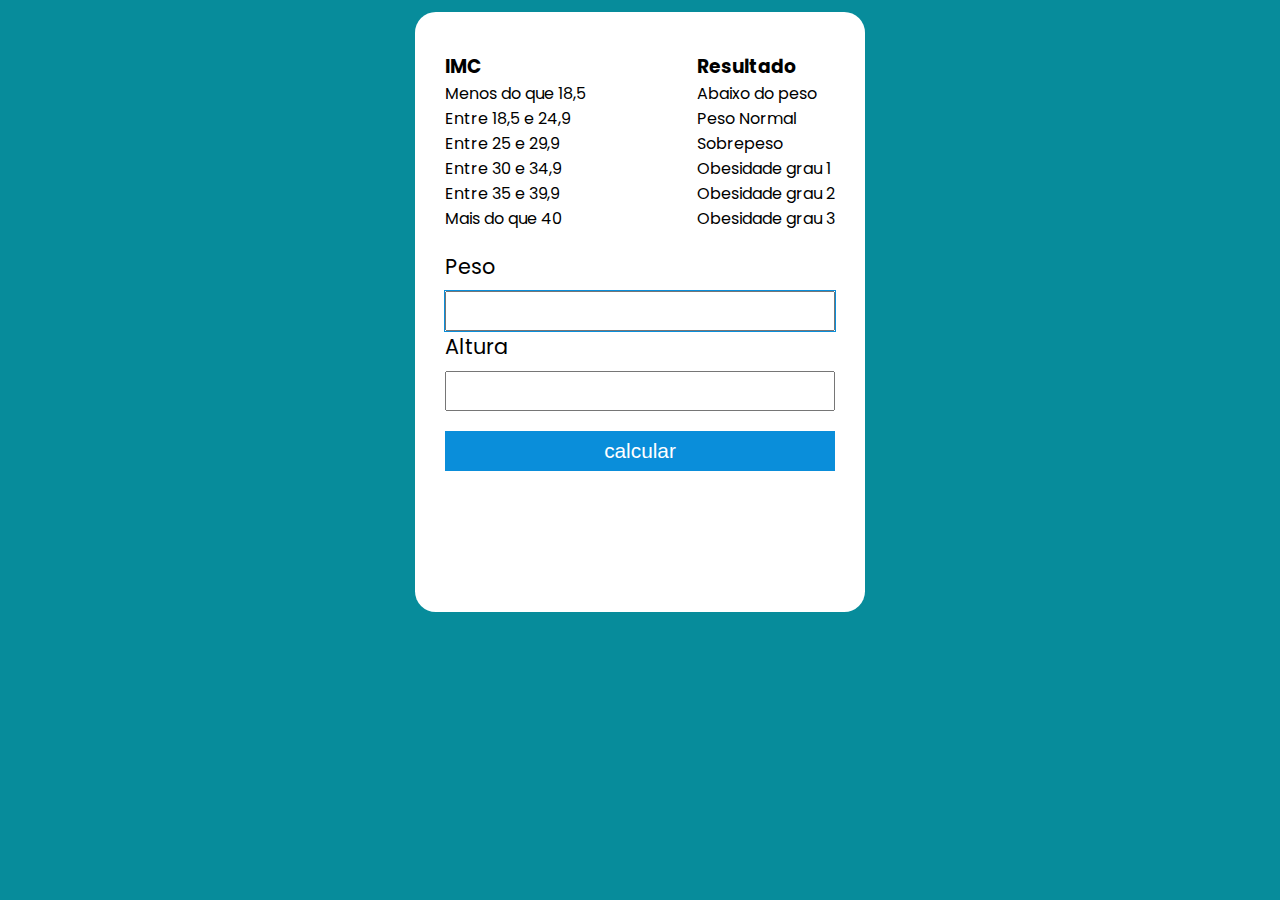
<file: calculadora IMC/index.html>
<!DOCTYPE html>
<html lang="pt-br">
<head>
    <meta charset="UTF-8">
    <meta http-equiv="X-UA-Compatible" content="IE=edge">
    <meta name="viewport" content="width=device-width, initial-scale=1.0">
    <script src="/calculadora IMC/js/index.js" defer></script>
    <link rel="stylesheet" href="/calculadora IMC/css/style.css">
    <title>Calculadora IMC</title>
</head>
<body>
    <section class="container">
        <div class="organiza">
            <div class="blocoImc">
                <h3>IMC</h3>
                <p>Menos do que 18,5</p>
                <p>Entre 18,5 e 24,9</p>
                <p>Entre 25 e 29,9</p>
                <p>Entre 30 e 34,9</p>
                <p>Entre 35 e 39,9</p>
                <p>Mais do que 40</p>
            </div>
            <div class="blocoResultado">
                <h3>Resultado</h3>
                <p>Abaixo do peso</p>
                <p>Peso Normal</p>
                <p>Sobrepeso</p>
                <p>Obesidade grau 1</p>
                <p>Obesidade grau 2</p>
                <p>Obesidade grau 3</p>
            </div>
        </div>
        <form action="/" id="form" method="post">
            <label for="peso">Peso</label>
            <input type="text" name="peso" autofocus id="peso">
            <label for="altura">Altura</label>
            <input type="text" id="altura">
            <input type="submit" value="calcular">
        </form>
       <div id="resultado"></div>
    </section>
</body>
</html>
</file>
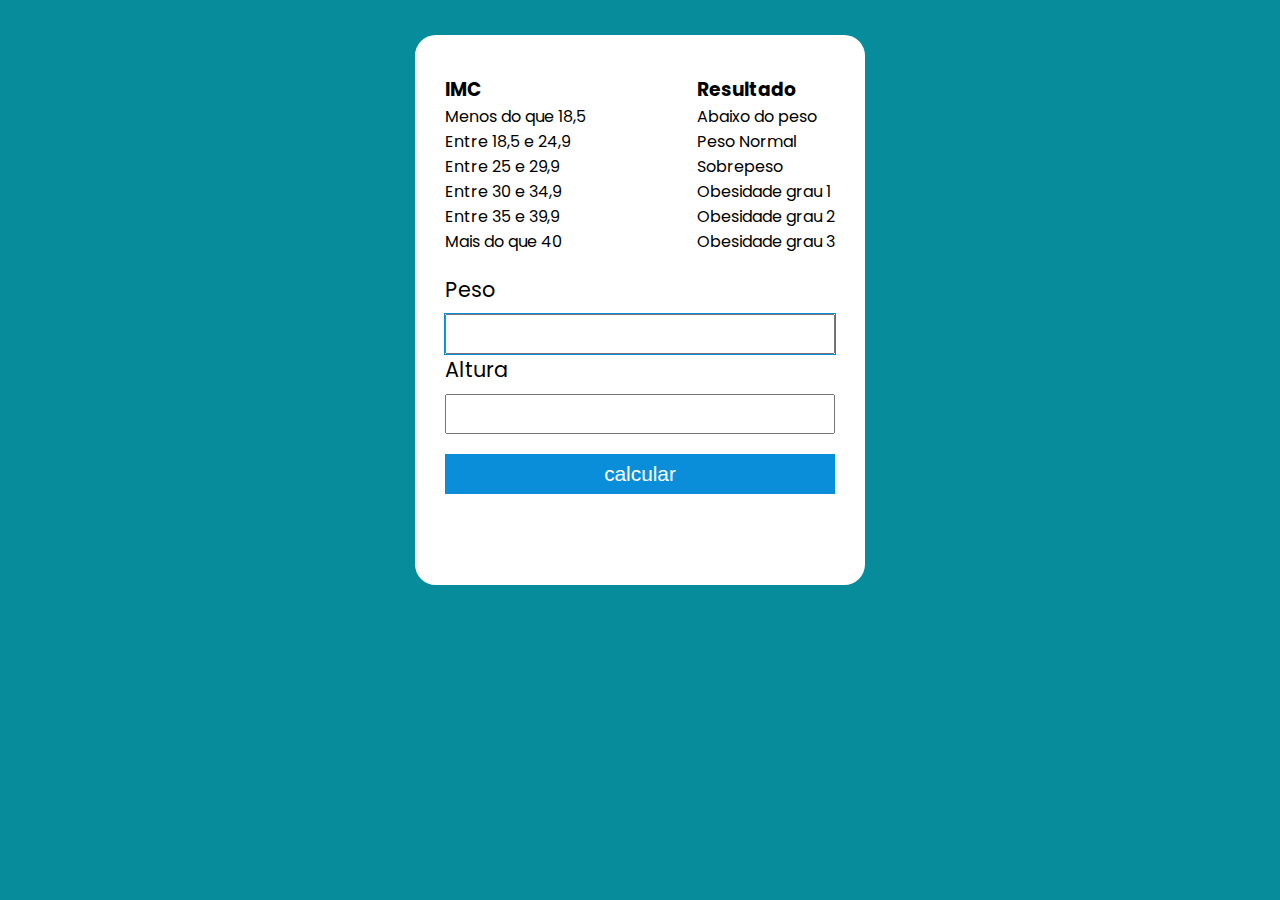
<file: calculadora/index.html>
<!DOCTYPE html>
<html lang="pt-br">
<head>
    <meta charset="UTF-8">
    <meta http-equiv="X-UA-Compatible" content="IE=edge">
    <meta name="viewport" content="width=device-width, initial-scale=1.0">
    <link rel="stylesheet" href="assets/css/style.css">
    <title>Calculadora IMC</title>
</head>
<body>
    <section class="container">
        <div class="organiza">
            <div class="blocoImc">
                <h3>IMC</h3>
                <p>Menos do que 18,5</p>
                <p>Entre 18,5 e 24,9</p>
                <p>Entre 25 e 29,9</p>
                <p>Entre 30 e 34,9</p>
                <p>Entre 35 e 39,9</p>
                <p>Mais do que 40</p>
            </div>
            <div class="blocoResultado">
                <h3>Resultado</h3>
                <p>Abaixo do peso</p>
                <p>Peso Normal</p>
                <p>Sobrepeso</p>
                <p>Obesidade grau 1</p>
                <p>Obesidade grau 2</p>
                <p>Obesidade grau 3</p>
            </div>
        </div>
        <form method="post">
            <label for="peso">Peso</label>
            <input type="text" name="peso" autofocus>
            <label for="altura">Altura</label>
            <input type="text">
            <input type="submit" value="calcular">
        </form>
        <p id="resultado"><span id="exibirResultado"></span></p>
    </section>
</body>
</html>
</file>
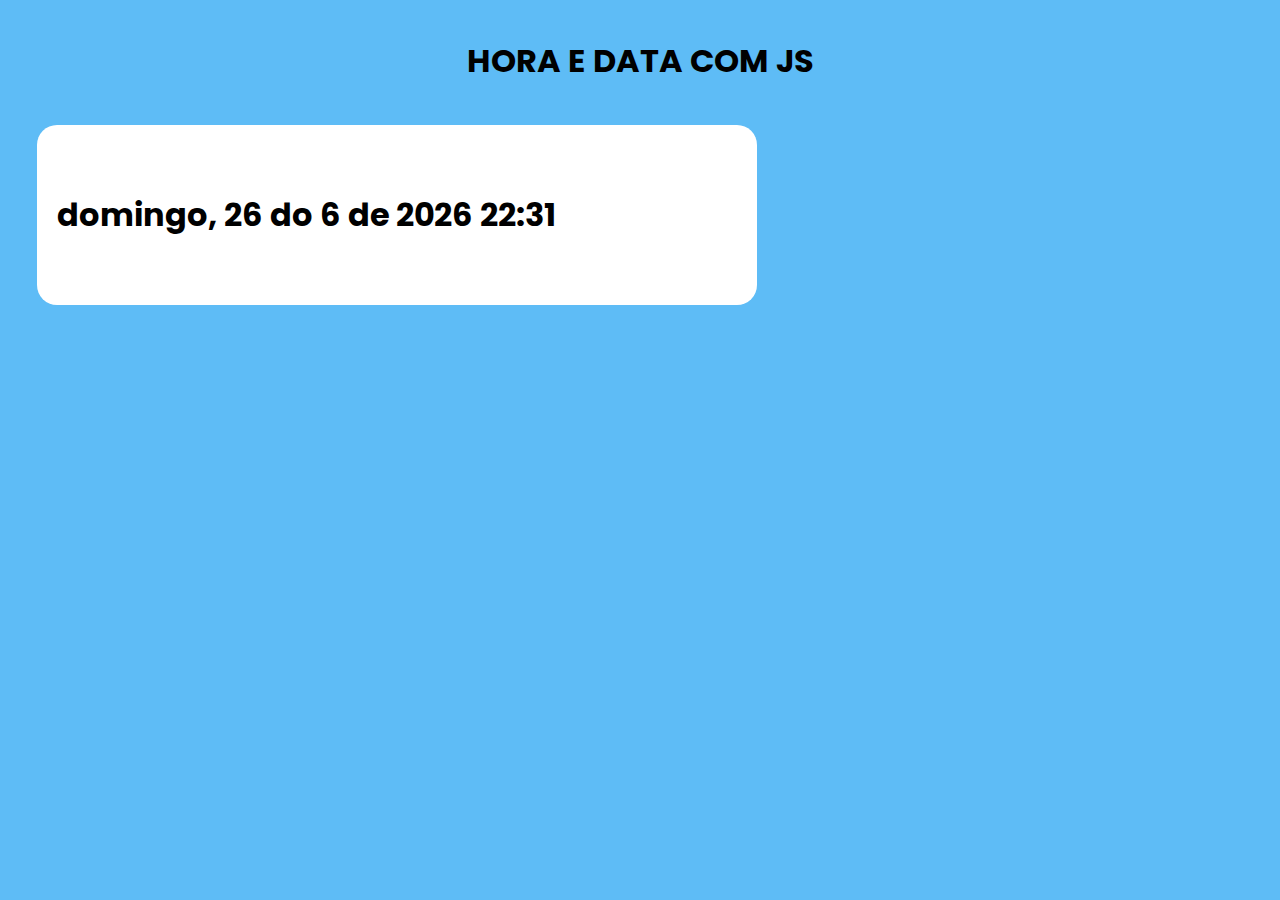
<file: desadio 5/index.html>
<!DOCTYPE html>
<html lang="pt-br">

<head>
    <meta charset="UTF-8">
    <meta http-equiv="X-UA-Compatible" content="IE=edge">
    <meta name="viewport" content="width=device-width, initial-scale=1.0">
    <link rel="stylesheet" href="style.css">
    <script src="index.js" defer></script>
    <title>Mostrar data e hora</title>
</head>

<body>
    <h1 class="title">Hora e data com js</h1>
    <div class="container">
        <h1 id="conteudo"></h1>
    </div>
</body>

</html>
</file>
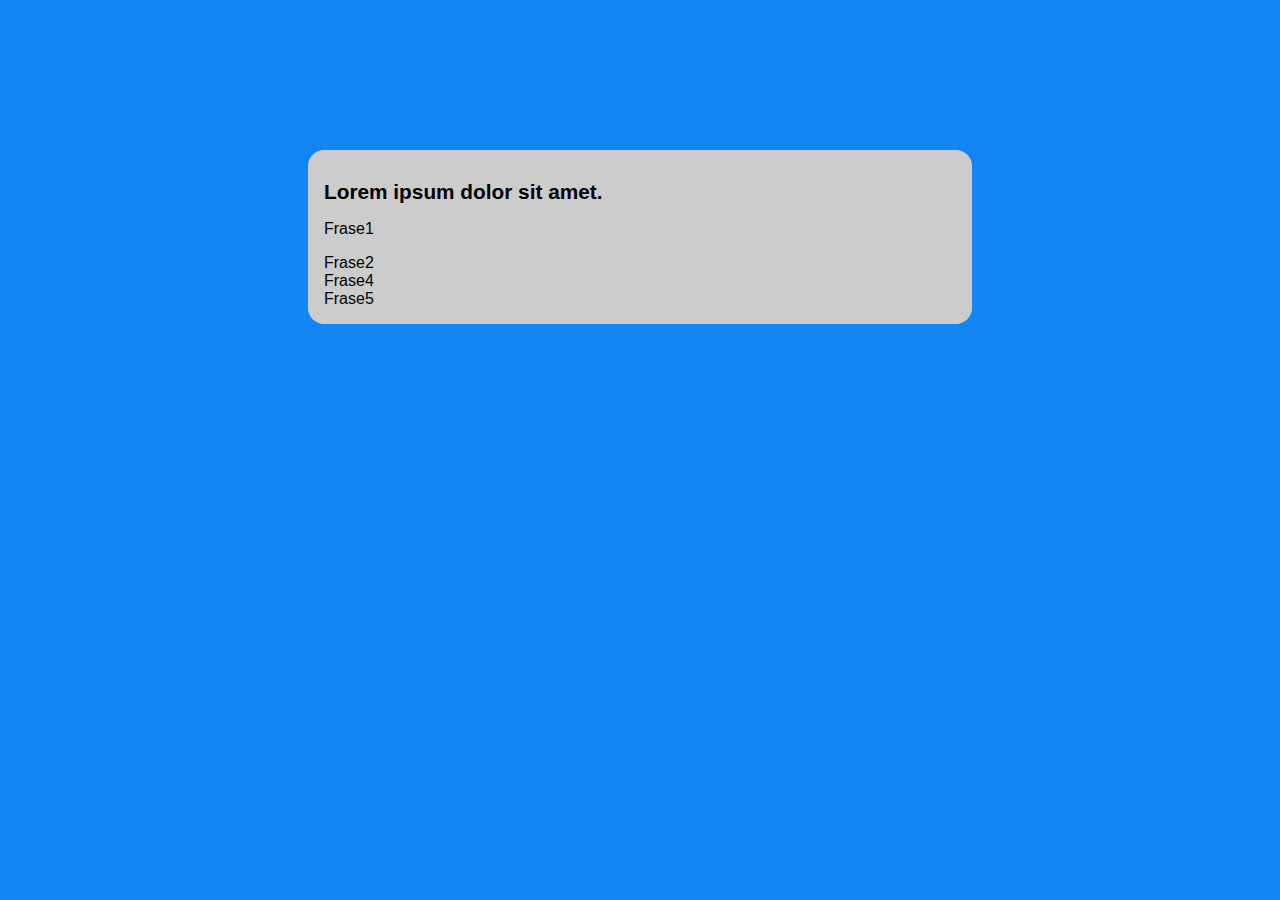
<file: desafio 6/index.html>
<!DOCTYPE html>
<html lang="en">
<head>
    <meta charset="UTF-8">
    <meta name="viewport" content="width=device-width, initial-scale=1.0">
    <link rel="stylesheet" href="assets/style.css">
    <script src="assets\index.js" defer></script>
    <title>Document</title>
</head>
<body>
    <section>
        <div class="container">
            <h1>Lorem ipsum dolor sit amet.</h1>
            <!-- Inserido com js -->
        </div>
    </section>
</body>
</html>
</file>
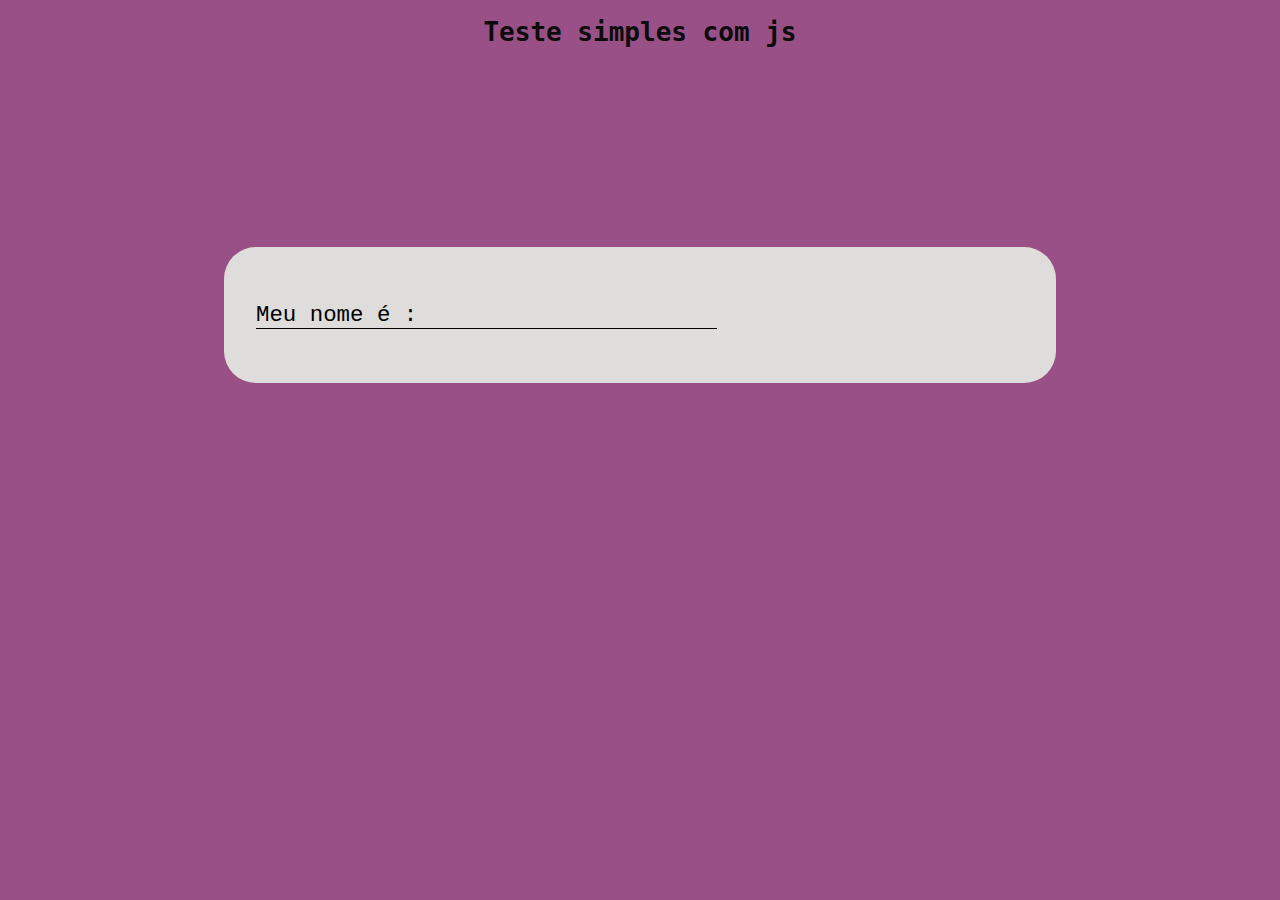
<file: desafio1/index.html>
<!DOCTYPE html>
<html lang="pt br">
<head>
    <meta charset="UTF-8">
    <meta http-equiv="X-UA-Compatible" content="IE=edge">
    <meta name="viewport" content="width=device-width, initial-scale=1.0">
    <link rel="stylesheet" href="/desafio1/style.css">
    <script src="/desafio1/index.js" defer></script>
    <title>Desafio 1</title>
</head>
<body>
    <h1>Teste simples com js</h1>
    <div class="container">
        <div class="texto">
            <p>
                Meu nome é : <span id="nome">
                    <!-- Saido do js -->
                </span>
            </p>
        </div>
    </div>
</body>
</html>
</file>
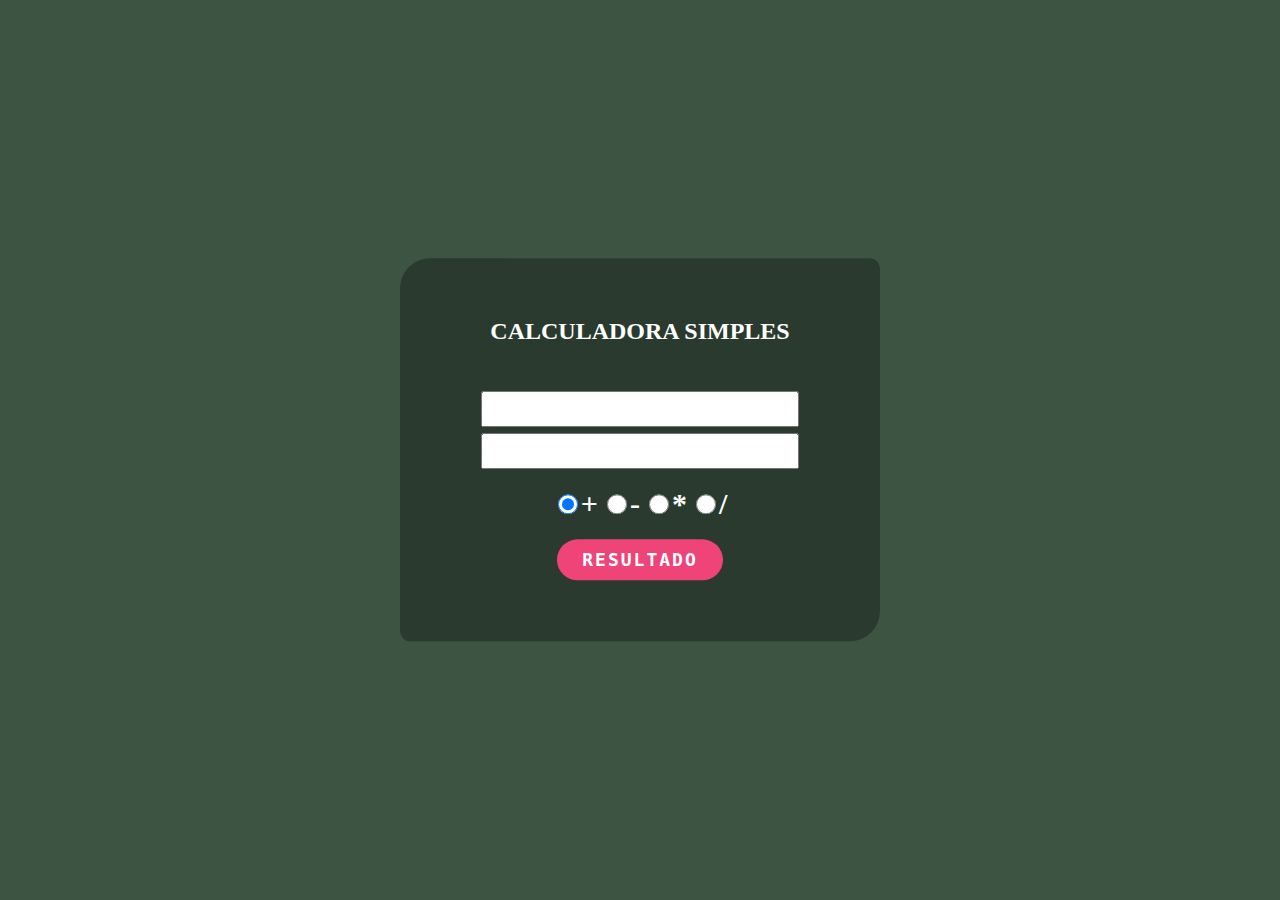
<file: desafio2/index.html>
<!DOCTYPE html>
<html lang="pt-Br">

<head>
    <meta charset="UTF-8">
    <title>Calculadora Simples com js</title>
    <link href="style.css" rel="stylesheet">
    <script src="index.js" defer></script>
</head>

<body>
    <div class="container">
        <h2>Calculadora Simples</h2>
        <input id="num-one" name="num-one" type="text">
        <input id="num-two" name="num-two" type="text"><br>
        <br>
        <input checked id="box1" name="sign-area" type="radio" value="add"><b>+</b> <input id="box2" name="sign-area"
            type="radio" value="subtract"><b>-</b> <input id="box3" name="sign-area" type="radio"
            value="multiply"><b>*</b> <input id="box4" name="sign-area" type="radio" value="divide"><b>/</b><br>
        <br>
        <button onclick="conta()" type="button">Resultado</button>
        <h1 id="resulTado"></h1>
    </div>

</body> 

</html>
</file>
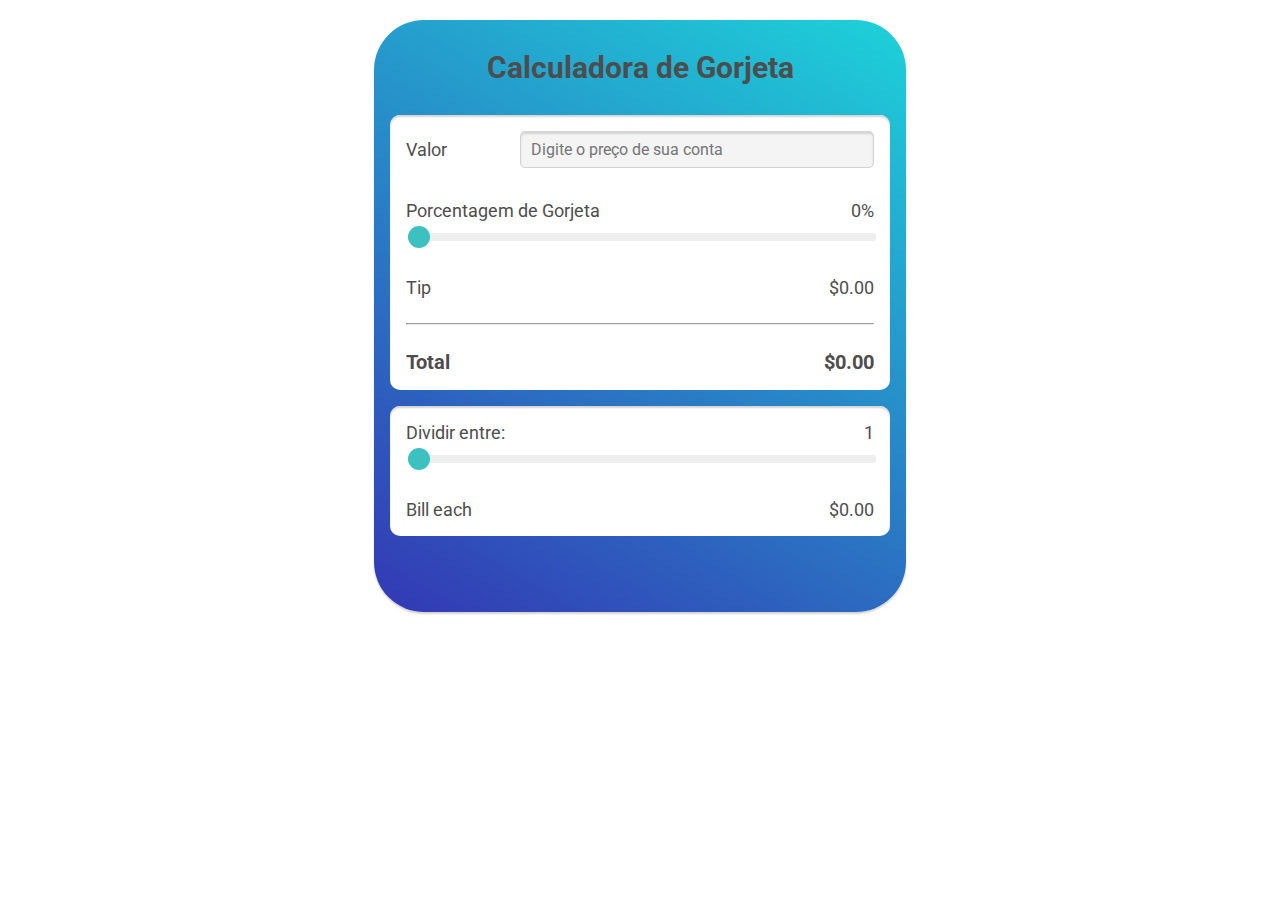
<file: desafio3/index.html>
<!DOCTYPE html>
<html lang="en">
  <head>
    <meta charset="UTF-8" />
    <meta name="viewport" content="width=device-width, initial-scale=1.0" />
    <meta http-equiv="X-UA-Compatible" content="ie=edge" />
    <link
      href="https://fonts.googleapis.com/css2?family=Roboto:ital,wght@0,300;0,700;1,400&display=swap"
      rel="stylesheet"
    />
    <link rel="stylesheet" href="styles.css" />
    <title>Calculadora de Gorjeta</title>
  </head>
  <body>
    <!-- html e css veio pronto  -->
    <main oninput="funcionaJS()">
      <h1>Calculadora de Gorjeta</h1>
      <section>
        <div class="bill">
          <label for="yourBill">Valor</label>
          <input 
            type="number" 
            placeholder="Digite o preço de sua conta" 
            id="yourBill"  />
        </div>
        <div>
          <div class="space-between">
            <label for="">Porcentagem de Gorjeta</label
            ><span id="tipPercent">0%</span>
          </div>
          <input type="range" value="0" id="tipInput" class="range" />
        </div>
        <div class="space-between">
          <span>Tip</span>
          <span id="tipValue"></span>
        </div>
        <hr />
        <div class="space-between total">
          <span>Total</span>
          <span id="totalWithTip"></span>
        </div>
      </section>

      <section>
        <div>
          <div class="space-between">
            <label for="splitInput">Dividir entre:</label>
            <span id="splitValue"></span>
          </div>
          <input
            type="range"
            min="1"
            max="10"
            value="1"
            id="splitInput"
            class="range"
          />
        </div>
        <div class="space-between">
          <span>Bill each</span>
          <span id="billEach"></span>
        </div>
      </section>
    </main>
    <script src="index.js"></script>
  </body>
</html>
</file>
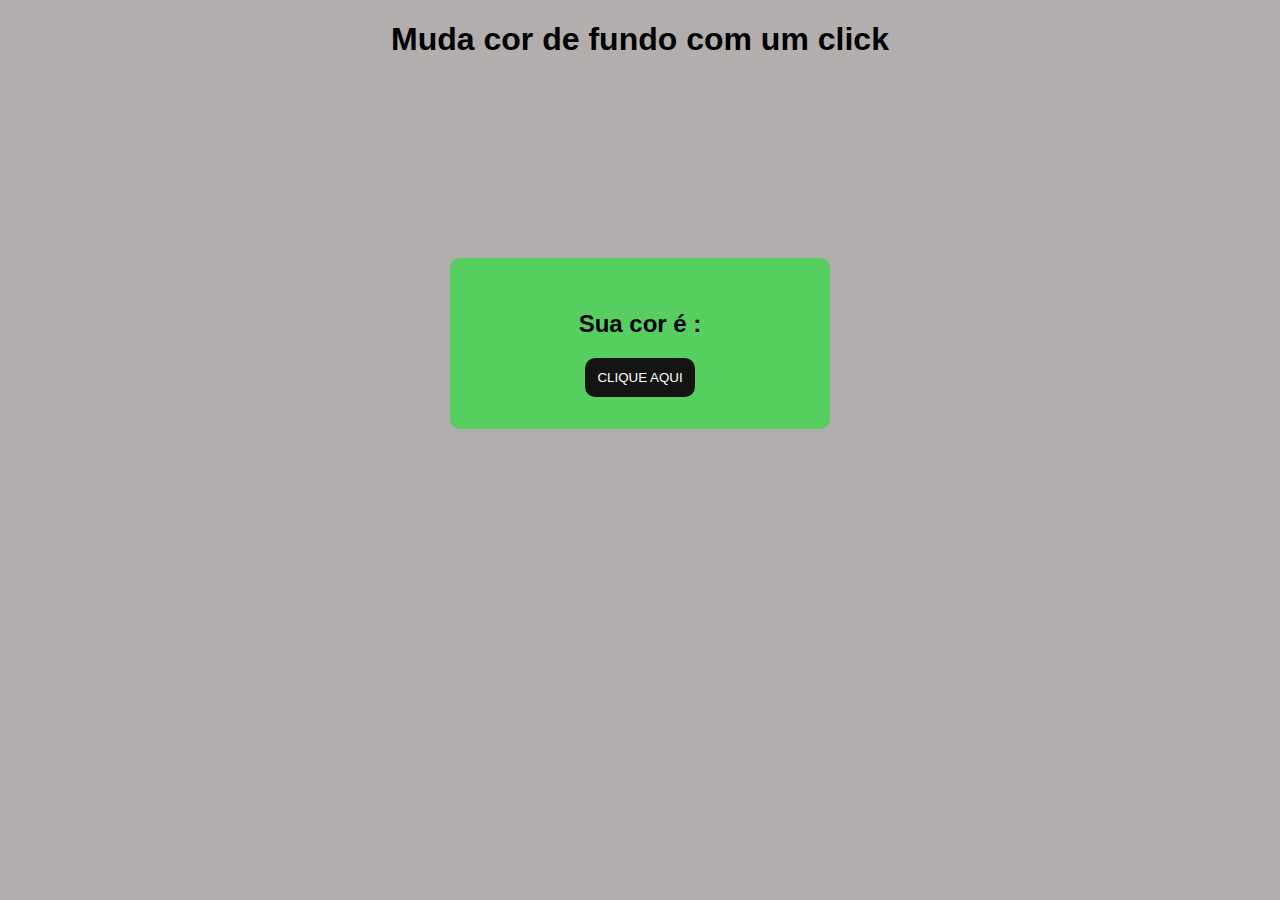
<file: desafio4/index.html>
<!DOCTYPE html>
<html lang="en">
<head>
    <meta charset="UTF-8">
    <meta http-equiv="X-UA-Compatible" content="IE=edge">
    <meta name="viewport" content="width=device-width, initial-scale=1.0">
    <link rel="stylesheet" href="style.css">
    <script src="index.js" defer></script>
    <title>Troca Cor</title>
</head>
<body>
    <h1>Muda cor de fundo com um click</h1>
    <div class="container">
        <div class="corpo">
            <h2>
                Sua cor é : <span id="cor"></span>
            </h2>
            <button id="btn">Clique Aqui</button>
        </div>
    </div>
</body>
</html>
</file>
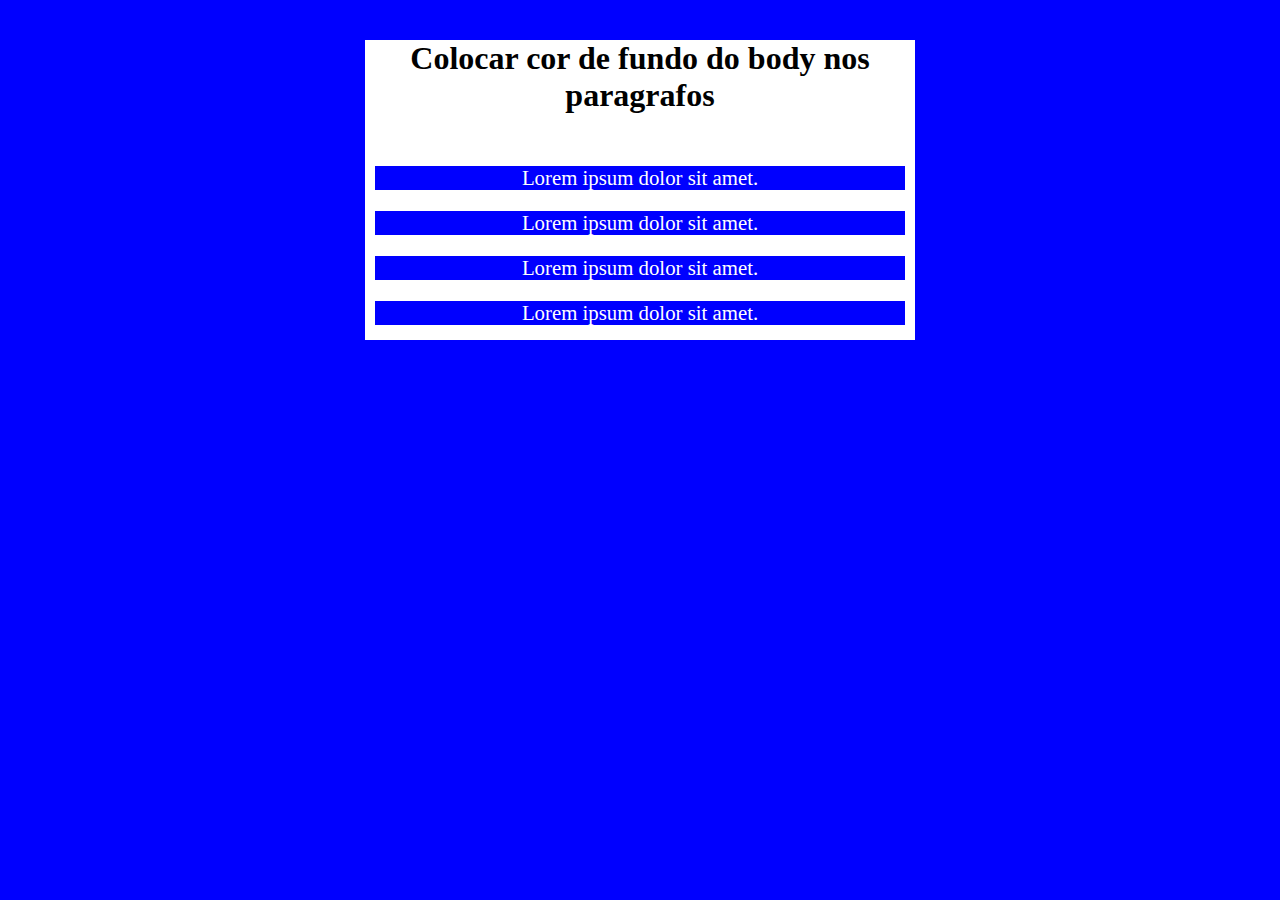
<file: ExercBrowser/index.html>
<!DOCTYPE html>
<html lang="en">
<head>
    <meta charset="UTF-8">
    <meta name="viewport" content="width=device-width, initial-scale=1.0">
    <link rel="stylesheet" href="/ExercBrowser/assets/style.css">
    <title>Document</title>
</head>
<body>
    <div class="container">
        <h1>Colocar cor de fundo do body nos paragrafos</h1>
        <div class="paragrafos">
            <p>Lorem ipsum dolor sit amet.</p>
            <p>Lorem ipsum dolor sit amet.</p>
            <p>Lorem ipsum dolor sit amet.</p>
            <p>Lorem ipsum dolor sit amet.</p>
        </div>
    </div>
    <script src="/ExercBrowser/assets/index.js"></script>
</body>
</html>
</file>
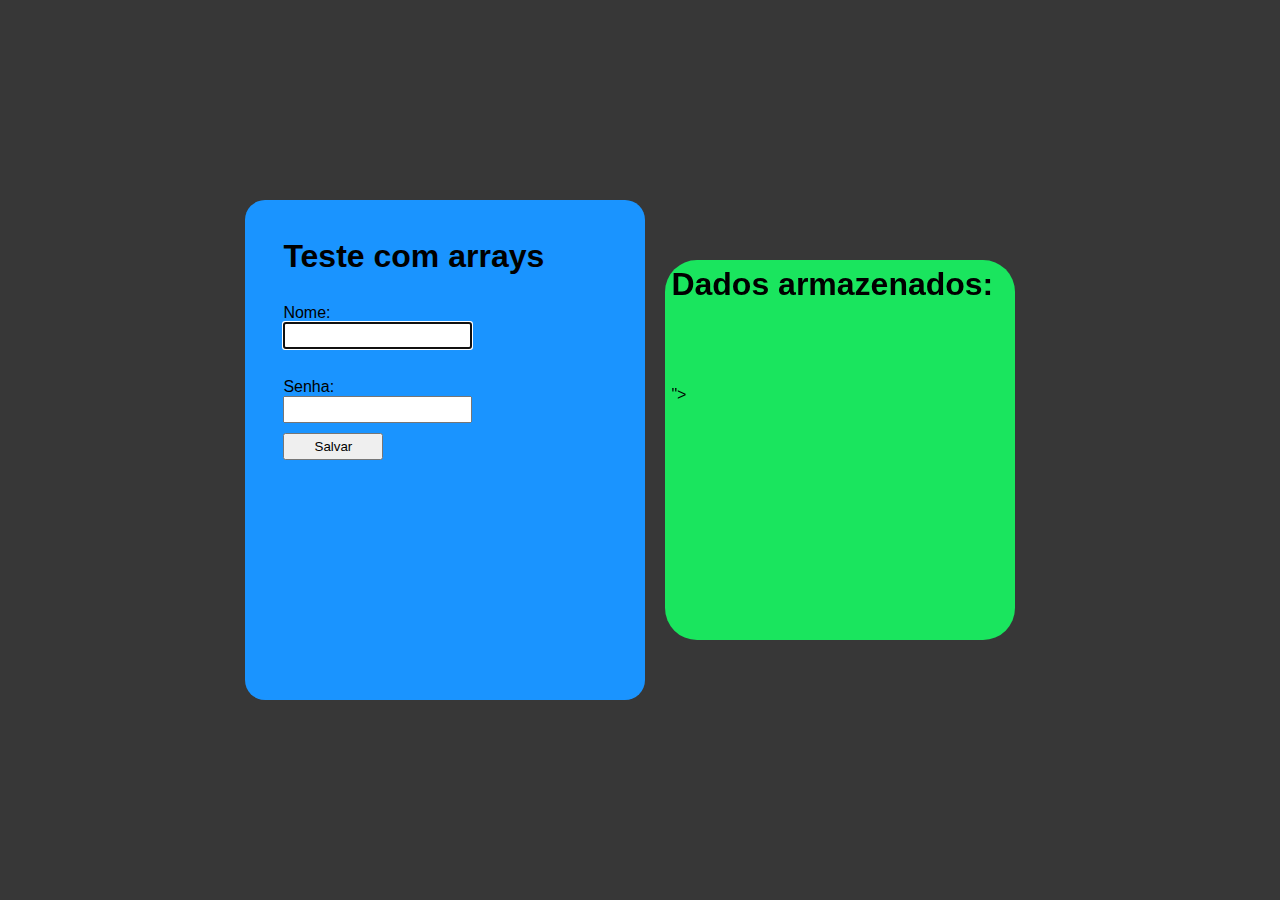
<file: revisando/index.html>
<!DOCTYPE html>
<html lang="pt-br">

<head>
    <meta charset="UTF-8">
    <meta http-equiv="X-UA-Compatible" content="IE=edge">
    <meta name="viewport" content="width=device-width, initial-scale=1.0">
    <script src="js/index.js" defer></script>
    <link rel="stylesheet" href="style.css">
    <title>Revisando conceitos principais</title>
</head>

<body>
    <div class="forms">
        <form  method="get" class="form">
            <fieldset>
                <legend>
                    <h1>Teste com arrays</h1>
                </legend>
            </fieldset>
            <label for="name">Nome:</label>
            <input type="text" id="name" required autofocus>
            <label for="senha">Senha:</label>
            <input type="password" id="senha">
            <input type="submit" value="Salvar">
        </form>
    </div>
    <div class="resultado">
        <h1>Dados armazenados:</h1>
        <p id="output">
        </p>                                                                                                                                                                                                                                                                                                                                                                                                                                                "></p>
    </div>
</body>

</html>
</file>
<file: calculadora IMC/css/style.css>
@import url("https://fonts.googleapis.com/css2?family=Outfit:wght@200;400&family=Poppins:wght@100;200;300&family=Roboto:wght@300&display=swap");

:root {
  --primary-color: #078c9b;
  --secudary-color: #fff;
  --btn-color:#0a8eda;
  --resultado--conta:#1cd453;
}
* {
  margin: 0;
  padding: 0;
  outline: none;
  box-sizing: border-box;
}

body {
  background-color: var(--primary-color);
  font-family: "Poppins", sans-serif;
  display: flex;
  justify-content: center;
  min-height: 99vh;
  flex-wrap: wrap;
  margin: 2px;
}

.container{
    width: 450px;
    margin-top: 10px;
    height: 600px;
    border-radius: 1.3em;
    padding: 30px;
    background-color: var(--secudary-color);
}
.organiza{
    display: flex;
    justify-content: space-between;
    margin-top: 10px;
}

form{
    margin-top: 20px;
}

form input, label{
    display: block;
    height: 40px;
    width: 100%;
}
form input{
    font-size: 1.2em;
}
form label{
    font-size: 1.3em;
}

form input[type="submit"]{
    background-color: var(--btn-color);
    margin-top: 20px;
    color:var(--secudary-color);
    font-size: 1.2em;
    border: none;
    font-size: 1.3em;
}
form input:focus{
    outline: 1px solid var(--btn-color);
}
#resultado{
    margin-top: 20px;
    width: 100%;
    /* background-color: var(--resultado--conta); */
    font-size: 1.3em;
   
}

.p-certo{
    background-color: #0fe384;
    font-size: 0.8em;
}

.p-errado{
    background-color: #e30f0f;
    font-size: 0.8em;
}
</file>
<file: calculadora/assets/css/style.css>
@import url("https://fonts.googleapis.com/css2?family=Outfit:wght@200;400&family=Poppins:wght@100;200;300&family=Roboto:wght@300&display=swap");

:root {
  --primary-color: #078c9b;
  --secudary-color: #fff;
  --btn-color:#0a8eda;
  --resultado--conta:#1cd453;
}
* {
  margin: 0;
  padding: 0;
  outline: none;
  box-sizing: border-box;
}

body {
  background-color: var(--primary-color);
  font-family: "Poppins", sans-serif;
  display: flex;
  justify-content: center;
  min-height: 90vh;
  flex-wrap: wrap;
  margin: 5px;
}

.container{
    width: 450px;
    margin-top: 30px;
    height: 550px;
    border-radius: 1.3em;
    padding: 30px;
    background-color: var(--secudary-color);
}
.organiza{
    display: flex;
    justify-content: space-between;
    margin-top: 10px;
}

form{
    margin-top: 20px;
}

form input, label{
    display: block;
    height: 40px;
    width: 100%;
}
form input{
    font-size: 1.2em;
}
form label{
    font-size: 1.3em;
}

form input[type="submit"]{
    background-color: var(--btn-color);
    margin-top: 20px;
    color:var(--secudary-color);
    font-size: 1.2em;
    border: none;
    font-size: 1.3em;
}
form input:focus{
    outline: 1px solid var(--btn-color);
}
#resultado{
    margin-top: 10px;
    width: 100%;
    background-color: var(--resultado--conta);
    font-size: 1.3em;
    text-align: center;
   
}
</file>
<file: desadio 5/style.css>
@charset "utf-8";
@import url("https://fonts.googleapis.com/css2?family=Poppins:wght@300&display=swap");

*{
    margin: 0;
    padding: 0;
}
body {
  background-color: #5ebcf6;
  font-family: 'Poppins', sans-serif;
  margin: 2.3em;
}
.title{
    text-align: center;
    text-transform: uppercase;
}
.container{
    display: flex;
    align-items: center;
    max-width: 680px;
    height: 140px;
    padding: 20px;
    background-color: #fff;
    border-radius: 20px;
    text-align: center;
    margin-top: 40px;
}
</file>
<file: desafio 6/assets/style.css>
body{
    background-color: rgb(17, 134, 244);
    font-family: Arial, Helvetica, sans-serif;
}

.container{
    width: 50%;
    height: auto;
    background-color: #ccc;
    margin: 150px auto;
    padding: 1em;
    border-radius: 1em;
}

.container h1{
    font-size: 1.3em;
}
</file>
<file: desafio1/style.css>
body{
    background-color: #985086;
    font-family: 'Courier New', Courier, monospace;
    
}
h1{
    font-family: monospace;
    text-align: center;
    color: #0c0c0c;
}
.container{
    display: flex;
    justify-content: center;
    align-items: center;
    margin-top: 200px;
   
}

.texto{
    align-items: center;
    width: 60vw;
    background-color: #dfdddb;
    padding: 2em; 
    border-radius: 2em;
}

.texto p{
    width: 60%;
    font-size: 1.4rem;
    border-bottom: 1px solid black;
}

#nome{
    background-color: rgb(208, 246, 15);
}
</file>
<file: desafio2/style.css>
body {
	background: #3e5443;
}
.container {
	width: 400px;
	position: absolute;
	top: 50%;
	left: 50%;
	transform: translate(-50%, -50%);
	background:rgba(0, 0, 0, 0.3);
	padding: 40px;
    border-radius: 30px 10px;
	color: #fff;
	text-align: center;
}
.container h2 {
	text-transform: uppercase;
	font-family: poppins;
	margin-bottom: 10%;
}
input[type="text"] {
	height: 30px;
    margin-top: 6px;

}
input[type="text"] {
	font-size: 24px;
}
button {
	background: #EE4477;
	border: none;
    border-radius: 30px;
	color: #fff;
	display: inline-block;
	padding: 10px 25px;
	font-size: 18px;
	text-transform: uppercase;
	font-family: monospace;
	letter-spacing: 2px;
	font-weight: bold;
}
input[type="radio"] {
	width: 20px;
	height: 20px;
}
b {
	font-size: 30px;
}
</file>
<file: desafio3/styles.css>
html {
    font-family: "Roboto", sans-serif;
    font-size: 10px;
    color: #4e4d4d;
  }
  
  main {
    max-width: 50rem;
    margin: 2rem auto;
    padding: 3rem 1.6rem 6rem 1.6rem;
    background: linear-gradient(30deg, #0a0fa5d4, #1dd2d9);
    border-radius: 5rem;
    box-shadow: 0 2px 2px lightgray;
  }
  
  h1 {
    text-align: center;
    font-size: 3rem;
    margin: 0;
    padding-bottom: 3rem;
  }
  
  section {
    background-color: white;
    font-size: 1.8rem;
    margin-bottom: 1.6rem;
    padding: 0 1.6rem;
    border-radius: 1rem;
    box-shadow: inset 0 2px 2px lightgray;
  }
  
  section > div {
    padding: 1.6rem 0;
  }
  
  .bill {
    display: flex;
  }
  .bill label {
    flex: 1;
    align-self: center;
  }
  .bill input {
    flex: 3;
  }
  
  input[type="number"] {
    font-family: inherit;
    background: #f4f4f5;
    font-size: 1.6rem;
    border: 1px solid lightgray;
    border-radius: 0.5rem;
    padding: 0.8rem 0 0.8rem 1rem;
    box-shadow: inset 0 2px 2px lightgray;
  }
  
  .space-between {
    display: flex;
    justify-content: space-between;
  }
  
  .total {
    font-size: 2rem;
    font-weight: bolder;
  }
  
  .range {
    -webkit-appearance: none;
    width: 100%;
    height: 8px;
    margin-top: 1.2rem;
    background: #eee;
    border-radius: 0.3rem;
    outline-color: #5bceae;
  }
  
  .range::-webkit-slider-thumb {
    -webkit-appearance: none;
    width: 2.2rem;
    height: 2.2rem;
    border-radius: 50%;
    background: #3dc0c0;
    cursor: pointer;
  }
  
  .range::-moz-range-thumb {
    width: 2.2rem;
    height: 2.2rem;
    border-radius: 50%;
    background: #3dc0c0;
    cursor: pointer;
    border: 0;
  }
  
  .range::-moz-focus-outer {
    border: 0;
  }
</file>
<file: desafio4/style.css>
body{
    font-family: 'Lucida Sans', 'Lucida Sans Regular', 'Lucida Grande', 'Lucida Sans Unicode', Geneva, Verdana, sans-serif;
    background-color: rgb(178, 174, 174);
}
h1{
    text-align: center;
}
.container{
    margin: 200px auto;
    width: 380px;
    background-color: rgba(78, 210, 89, 0.914);
    border-radius: 10px 10px;
}

.corpo{
    padding: 2em;
    text-align: center;
}

#btn{
    padding: 0.9em;
    border: none;
    border-radius: 10px;
    background-color: rgb(20, 20, 19);
    color: white;
    text-transform: uppercase;
}
</file>
<file: ExercBrowser/assets/style.css>
body{
    background-color: blue;
}

.container{
    width: 550px;
    height: 300px;
    background-color: #fff;
    margin: 40PX auto;
    text-align: center;
}
.paragrafos {
    font-size: 1.3em;
    padding: 10px;
}
</file>
<file: revisando/style.css>
*{
    box-sizing: border-box;
    margin: 0;
    padding: 0;
}

body{
    background-color: #373737;
    font-family: 'Trebuchet MS', 'Lucida Sans Unicode', 'Lucida Grande', 'Lucida Sans', Arial, sans-serif;
    display: flex;
    justify-content: center;
    align-items: center;
    min-height: 100vh;
    flex-wrap: wrap;
}

.forms{
    height: 500px;
    width: 400px;
    background-color: rgb(26, 148, 255);
    border-radius: 20px;
    padding: 2.4em;
}
.forms fieldset{
    border: none;
}
.forms label{
    margin-top: 1.8em;
   display: inline-block;
}
.forms input{
    display: block;
    padding: 0.3em;
}

.forms input[type='submit']{
    width: 100px;
    margin-top: 10px;
    padding: 4px;
}

.resultado{
    display: inline-block;
    margin: 20px;
    width: 350px;
    padding: .4em;
    height: 380px;
    border-radius: 2em;
    background-color: rgb(26, 229, 94);
}
.resultado p{
    margin-top: 3em;
    font-size: 1.3rem;
    padding: 10px;
    color: rgb(10, 10, 10);
}
</file>
